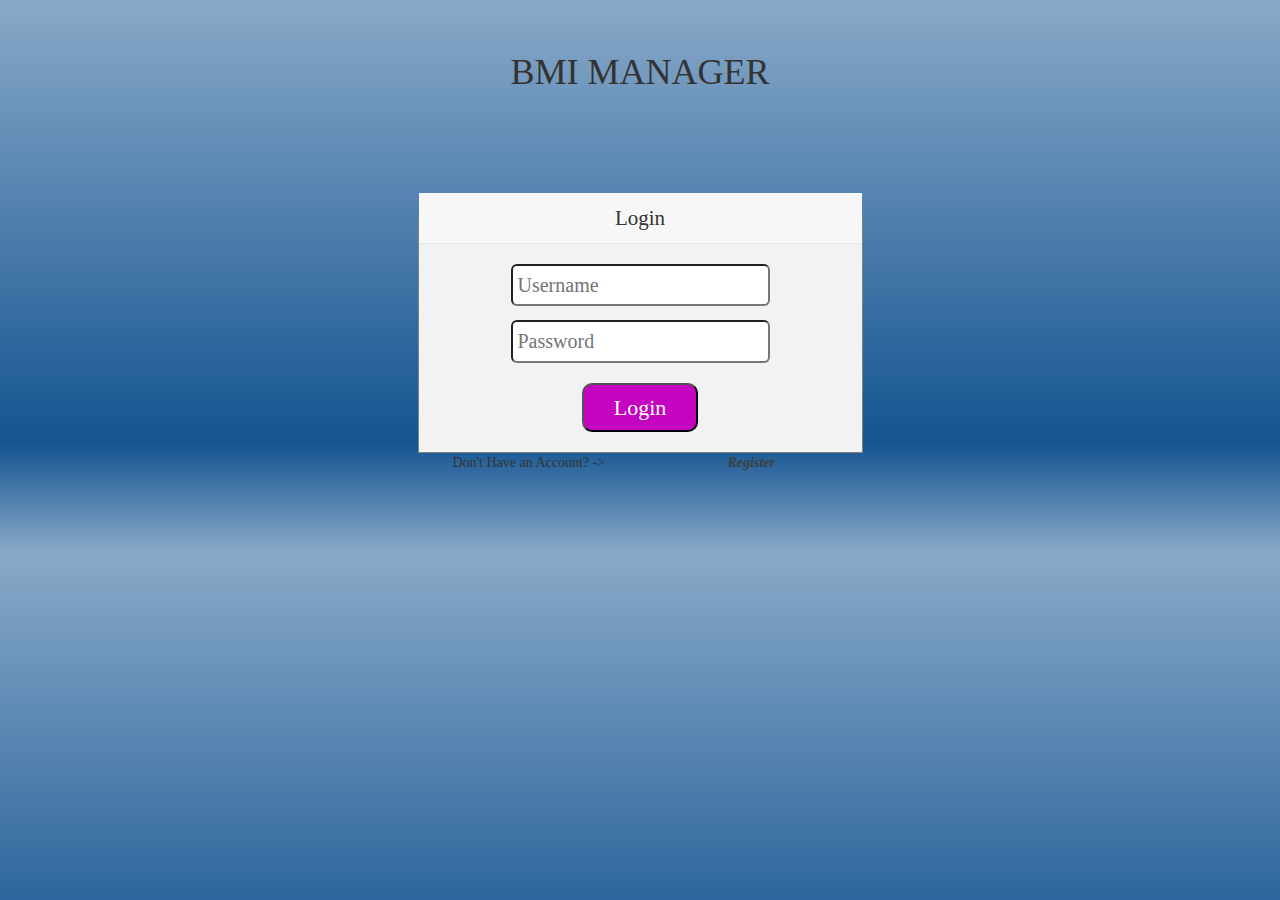
<file: templates/index.html>
<!DOCTYPE html>
<html>
<head>
	<link rel="stylesheet" style = "text/css" href="../static/css/style.css">
	<link href="../static/bootstrap/css/bootstrap.min.css" rel="stylesheet">
	<title>BMI Manager</title>
</head>
<body>
	<div class="basicTitle">
		<h1>BMI MANAGER</h1>
	</div>
	<div id="login">
		<form method="post" action="/login" id="loginForm">
			<fieldset>
				<legend>Login</legend>
				<div class= "col-sm-12">
				    <input type="text" name="name" placeholder="Username">
				</div>
				<div class= "col-sm-12 pass">
				    <input type="password" name="password" placeholder="Password">
				</div>
				<div class= "col-sm-12 login">
			   		<button type="submit">Login</button>
			    </div>
			</fieldset>
		</form>			
		<div class="col-sm-6">
			<span>Don't Have an Account? -></span>
		</div>
		<div id="regButton" class="col-sm-6">
			<a onclick="location.href = '/registration'">Register</a>
		</div>
	</div>
	<script src="../static/jQuery/jquery-2.1.4.min.js"></script>
	<script src="../static/jQuery/jqueryFormValidation.js"></script>
	<script src="../js/index.js"></script>
</body>
</html>
</file>
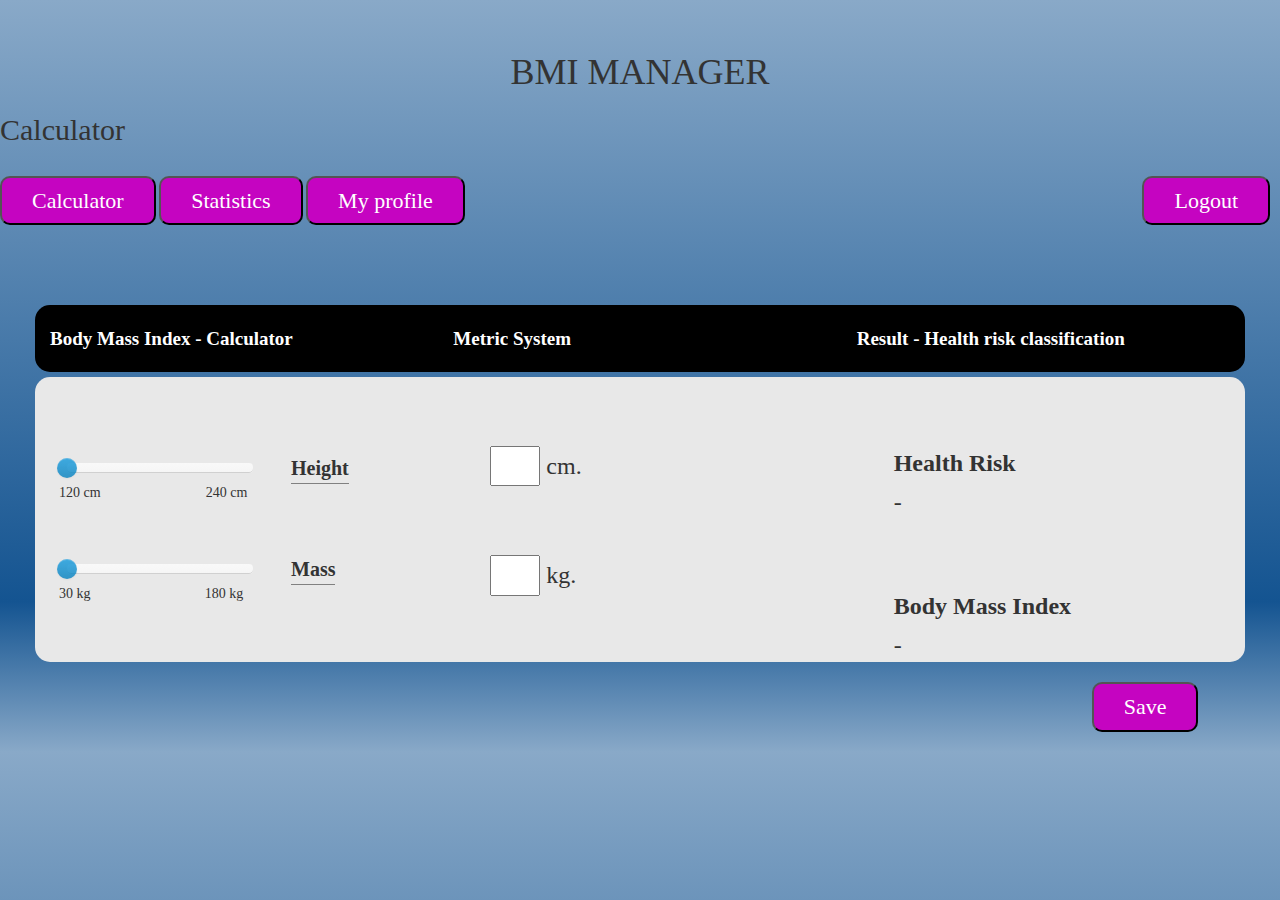
<file: templates/calculate.html>
<!DOCTYPE html>
<html>
	<head>
		<link rel="stylesheet" style = "text/css" href="../static/css/style.css">
		<link href="../static/bootstrap/css/bootstrap.min.css" rel="stylesheet">
		<link href="../static/slider/css/slider.css" rel="stylesheet">
		<title>BMI Manager</title>
	</head>
	<script src="../static/jQuery/jquery-2.1.4.min.js"></script>
	<script src="../static/slider/js/bootstrap-slider.js"></script>

<body>
	<div class="basicTitle">
		<h1>BMI MANAGER</h1>
	</div>
	<h2>Calculator</h2>
	<button class="calcBtn" type="submit" onclick="location.href = '/calculate'">Calculator</button>
	<button class="statisticBtn"type="submit" onclick="location.href = '/statistics'">Statistics</button>
	<button class="profileBtn" type="submit" onclick="location.href = '/profile'">My profile</button>
	<button class="logOutBtn"type="submit" onclick="location.href = '/logout'">Logout</button>

	<div id="calculateSystem">
		<div class="row titles">
			<div class="col-sm-4">
				<span>Body Mass Index - Calculator</span>
			</div>
			<div class="col-sm-4">
				<span>Metric System</span>
			</div>
			<div class="col-sm-4">
				<span>Result - Health risk classification</span>
			</div>
		</div>

		<div class="row calculator">
			<div class="col-sm-4">
				<div id="inputHeight" class="inputValue">
					<input type="text" class="slider1" data-slider-min="120" data-slider-max="240" data-slider-step="1" data-slider-orientation="horizontal" data-slider-selection="after"
					data-slider-tooltip="hide">
					<span class="inputTitle">Height</span>
				</div>
				<div id="inputMass" class="inputValue">
					<input type="text" class="slider2" data-slider-min="30" data-slider-max="180" data-slider-step="1" data-slider-orientation="horizontal" data-slider-selection="after"
					data-slider-tooltip="hide">
					<span class="inputTitle">Mass</span>
				</div>
			</div>

			<div class="col-sm-4">
				<div class="col-sm-12">
					<input type="text" class="mMetric" readonly>
					<span>cm.</span>
				</div>
				<div class="col-sm-12">
					<input type="text" class="kgMetric" readonly>
					<span>kg.</span>
				</div>
			</div>

			<div class="col-sm-4">
				<div class="col-sm-12">
					<label>Health Risk</label>
					<div><span class="risk">-</span></div>
				</div>
				<div class="col-sm-12">
					<label>Body Mass Index</label>
					<div><span class="bmi">-</span></div>
				</div>
			</div>	
		</div>
	</div>

	<div id="calculateBtn" class="row">
		<div class="col-sm-12 col-sm-offset-10">
			 <button type="submit">Save</button>
		</div>
		<span class="glyphicons glyphicons-gender-female"></span>
	</div>   
</body>
	<script src="../js/calculate.js"></script>
</html>
</file>
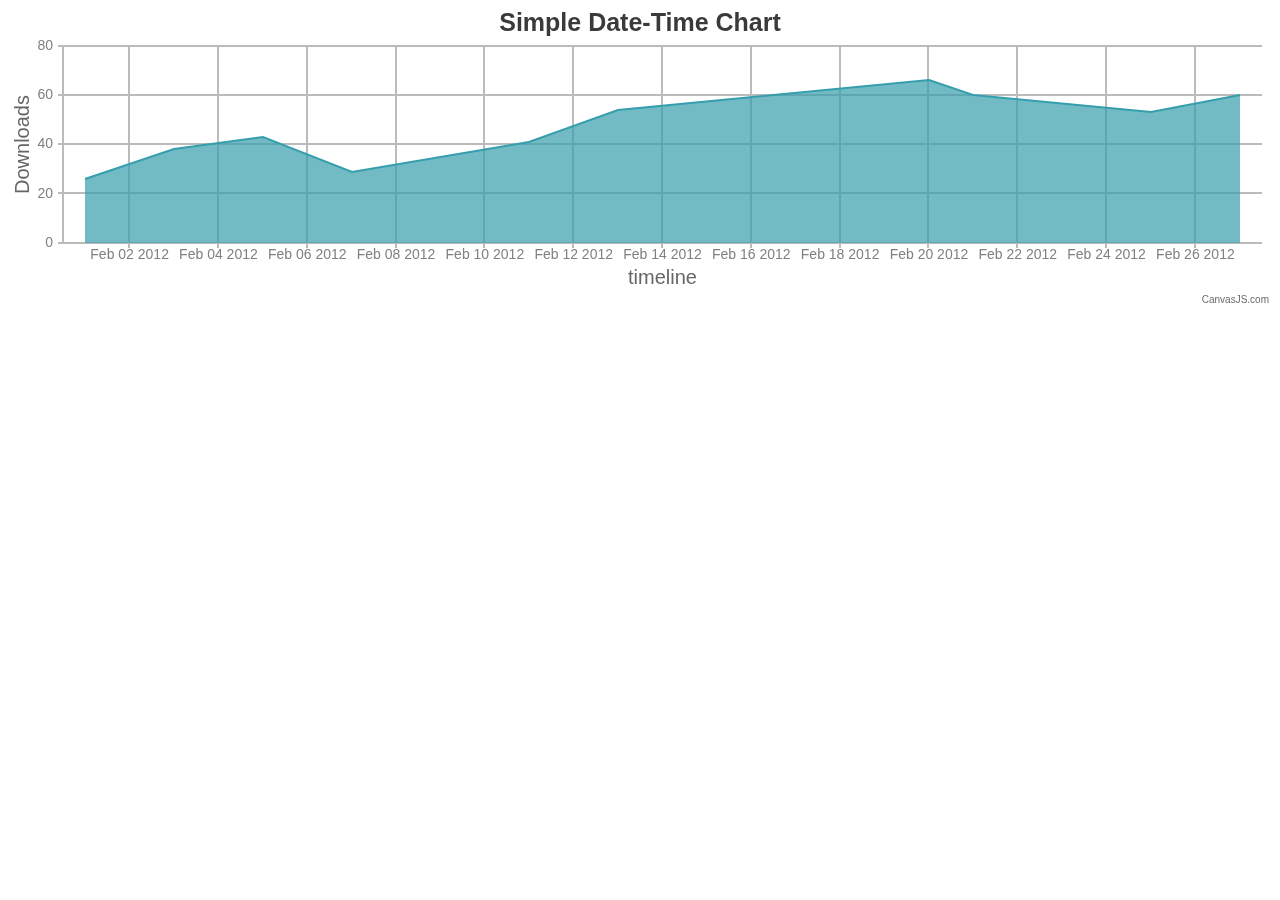
<file: templates/charts.html>
<!DOCTYPE HTML>
<html>
<head>  
<script type="text/javascript">
window.onload = function () {
    var chart = new CanvasJS.Chart("chartContainer",
    {
      title:{
        text: "Simple Date-Time Chart"
    },
    axisX:{
        title: "timeline",
        gridThickness: 2
    },
    axisY: {
        title: "Downloads"
    },
    data: [
    {        
        type: "area",
        dataPoints: [//array
        { x: new Date(2012, 01, 1), y: 26},
        { x: new Date(2012, 01, 3), y: 38},
        { x: new Date(2012, 01, 5), y: 43},
        { x: new Date(2012, 01, 7), y: 29},
        { x: new Date(2012, 01, 11), y: 41},
        { x: new Date(2012, 01, 13), y: 54},
        { x: new Date(2012, 01, 20), y: 66},
        { x: new Date(2012, 01, 21), y: 60},
        { x: new Date(2012, 01, 25), y: 53},
        { x: new Date(2012, 01, 27), y: 60}

        ]
    }
    ]
});

    chart.render();
}
</script>
<script type="text/javascript" src="../static/charts/canvasjs.min.js"></script>
</head>
<body>
<div id="chartContainer" style="height: 300px; width: 100%;">
</div>
</body>
</html>
</file>
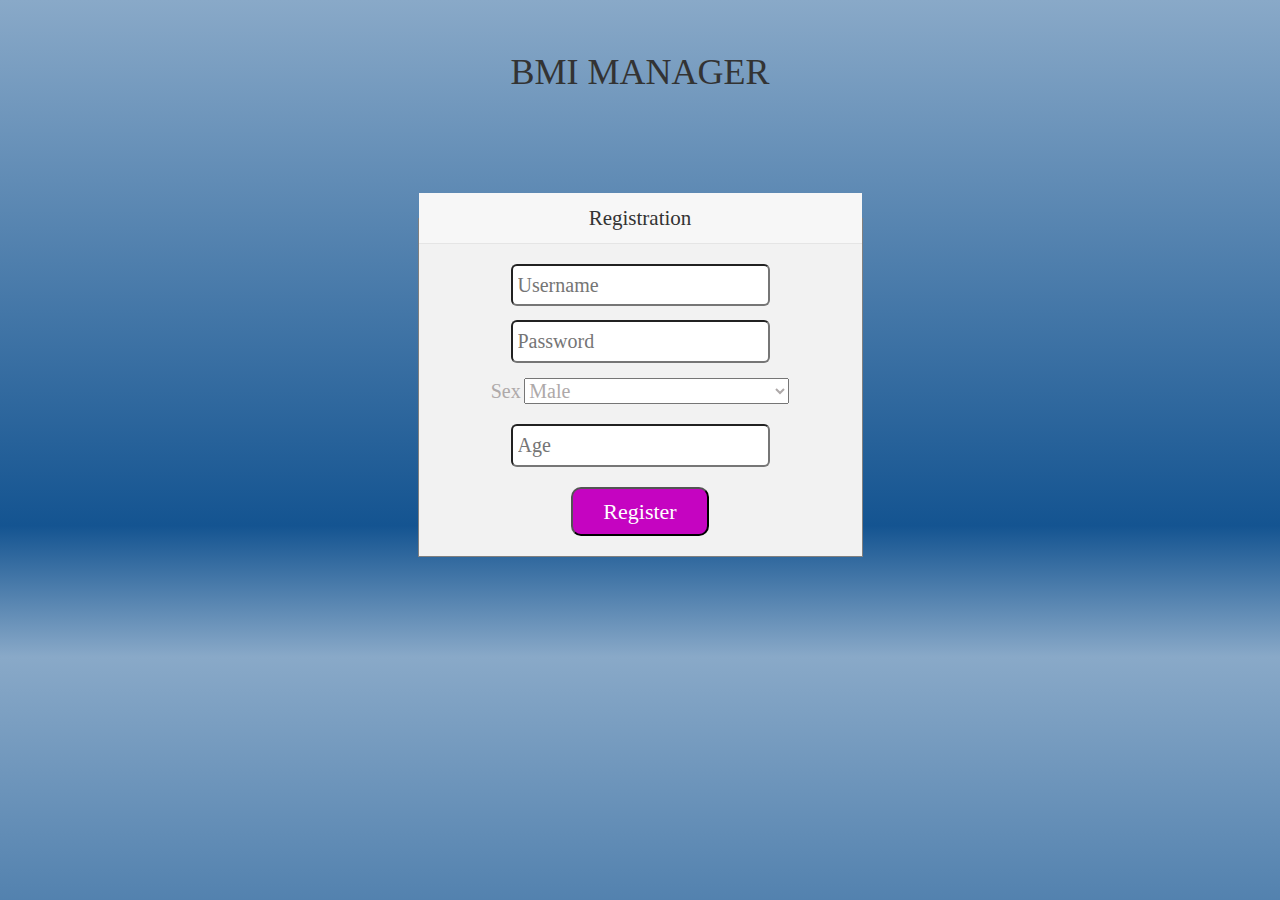
<file: templates/register.html>
<!DOCTYPE html>
<html>
<head>
	<link rel="stylesheet" style = "text/css" href="../static/css/style.css">
	<link href="../static/bootstrap/css/bootstrap.min.css" rel="stylesheet">
	<title>BMI Manager</title>
</head>
<body>
	<div class="basicTitle">
		<h1>BMI MANAGER</h1>
	</div>
	<div id="regForm">
		<form method="post" action="/register" if="registrationForm">
			<fieldset>
				<legend>Registration</legend>
				<div class="col-sm-12">
					<input type="text" name="name" placeholder="Username">
				</div>
			    <div class="col-sm-12 pass">
			      <input type="password" name="password" placeholder="Password">	
			    </div>
			  	<div class="col-sm-12 sex">
				    <label for="sex">Sex</label>
				    <select name="gender">
				    	<option value="M">Male</option>
				        <option value="F">Female</option>
				    </select>  		
			  	</div>
				<div class="col-sm-12 age">
					 <input type="text" id="age" name="age" placeholder="Age">
				</div>
			    <div class="col-sm-12 regButton">
			    	<button type="submit">Register</button>
			    </div>
			</fieldset>
		</form>
	</div>
    </script>
</body>
</html>
</file>
<file: static/css/style.css>
/*Basic style*/
body{
	font-family: cursive !important;
/*	background-color: #145491 !important;*/
	background: linear-gradient(#89A9C8, #145491 80%,#89A9C8) !important;
	background-repeat: no-repeat;
	overflow-x: hidden;
}

#login > h1{
	text-align: center;
}

#ex1Slider .slider-selection {
	background: #BABABA;
}

/*Login page*/
#login, #regForm, #profile{
   	text-align: center;
	width: 445px;
    margin: 100px auto;
}

.basicTitle{
	text-align: center;
	padding-top: 33px;
}

#login .col-sm-12 > input, #regForm .col-sm-12 > input{
	border-radius: 6px;
    font-size: 20px;
    padding: 5px;
}

.pass, .sex, .age{
	padding-top: 14px;
}

.sex label, .sex select{
	color: #AEA9A9;
	font-size: 20px;
    font-weight: normal;
}

.sex select{
	 width: 265px;
}

#regButton a{
    color: #3d3d3d;
    font-size: 14px;
    font-weight: bold;
    font-style: italic;
    padding: 3px 8px;
}

#login form fieldset, #regForm form fieldset{
	border: 1px solid grey !important;
	background-color: #F2F2F2;
}

#login legend, #regForm legend, #profile legend{
	background: #F7F7F7 !important; */
    border: 1px solid #781351 !important; 
    padding: 10px 0;
}

/*Calculate system page*/
#calculateSystem{
	padding: 60px 50px 0;
}

#calculateSystem #inputHeight:before{
	content:"120 cm";
	position: absolute;
    top: 106px;
    left: 24px;
}

#calculateSystem #inputHeight:after{
	content:"240 cm";
	position: absolute;
    top: 106px;
    right: 191px;
}

#calculateSystem .inputValue{
	margin: 80px 0;
}

#calculateSystem #inputMass:before{
	content:"30 kg";
	position: absolute;
    top: 207px;
    left: 24px;
}

#calculateSystem #inputMass:after{
	content:"180 kg";
	position: absolute;
    top: 207px;
    right: 195px;
}

#calculateSystem #inputAge:before{
	content:"18";
	position: absolute;
    top: 215px;
    left: 21px;
}

#calculateSystem #inputAge:after{
	content:"99";
	position: absolute;
    top: 215px;
    right: 247px;
}

#calculateSystem .inputTitle{
	margin: -3px 0 0 38px;
    position: absolute;
    font-weight: bold;
    font-size: 20px;
    border-bottom: 1px solid grey;
}

.titles{
	background: black;
    padding: 20px 0px;
    color: white;
    font-weight: bold;
    font-size: 19px;
    border-radius: 15px;
    margin-bottom: 5px;
}

.calculator{
	background-color: #e8e8e8;
	border-radius: 15px;
}

.calculator .col-sm-4:nth-child(1){
	padding-left: 32px;
}

#calculateBtn button, #login .login button, .regButton button, .calcBtn, .logOutBtn, .profileBtn,.statisticBtn{
	color: white;
	background-color: #c504c1;
	padding: 7px 30px;
    margin: 20px 0;
    border-radius: 10px;
    font-size: 22px;
}

.logOutBtn{
	float: right;
	margin-right: 10px;
}

.ownBtn, .allBtn{
	color: white;
	background-color: #c504c1;
	padding: 20px 75px;
    margin: 20px 0;
    border-radius: 10px;
    font-size: 22px;
}

.mMetric, .kgMetric, .ageMetric{
	width: 50px;
}

#calculateSystem .col-sm-4 > .col-sm-12{
	padding-top: 69px;
	padding-left: 37px;
    font-size: 24px;;
}

/*Profile page*/
#profile fieldset .col-sm-6{
	font-size: 22px;
}

#profile .col-sm-6 > div{
	padding-top: 8px;
}

#profile legend{
	margin: 0;
}

#profile fieldset{
	background-color: #F2F2F2;
}
</file>
<file: static/slider/css/slider.css>
/*!
 * Slider for Bootstrap
 *
 * Copyright 2012 Stefan Petre
 * Licensed under the Apache License v2.0
 * http://www.apache.org/licenses/LICENSE-2.0
 *
 */
.slider {
  display: inline-block;
  vertical-align: middle;
  position: relative;
}
.slider.slider-horizontal {
  width: 210px;
  height: 20px;
}
.slider.slider-horizontal .slider-track {
  height: 10px;
  width: 100%;
  margin-top: -5px;
  top: 50%;
  left: 0;
}
.slider.slider-horizontal .slider-selection {
  height: 100%;
  top: 0;
  bottom: 0;
}
.slider.slider-horizontal .slider-handle {
  margin-left: -10px;
  margin-top: -5px;
}
.slider.slider-horizontal .slider-handle.triangle {
  border-width: 0 10px 10px 10px;
  width: 0;
  height: 0;
  border-bottom-color: #0480be;
  margin-top: 0;
}
.slider.slider-vertical {
  height: 210px;
  width: 20px;
}
.slider.slider-vertical .slider-track {
  width: 10px;
  height: 100%;
  margin-left: -5px;
  left: 50%;
  top: 0;
}
.slider.slider-vertical .slider-selection {
  width: 100%;
  left: 0;
  top: 0;
  bottom: 0;
}
.slider.slider-vertical .slider-handle {
  margin-left: -5px;
  margin-top: -10px;
}
.slider.slider-vertical .slider-handle.triangle {
  border-width: 10px 0 10px 10px;
  width: 1px;
  height: 1px;
  border-left-color: #0480be;
  margin-left: 0;
}
.slider input {
  display: none;
}
.slider .tooltip-inner {
  white-space: nowrap;
}
.slider-track {
  position: absolute;
  cursor: pointer;
  background-color: #f7f7f7;
  background-image: -moz-linear-gradient(top, #f5f5f5, #f9f9f9);
  background-image: -webkit-gradient(linear, 0 0, 0 100%, from(#f5f5f5), to(#f9f9f9));
  background-image: -webkit-linear-gradient(top, #f5f5f5, #f9f9f9);
  background-image: -o-linear-gradient(top, #f5f5f5, #f9f9f9);
  background-image: linear-gradient(to bottom, #f5f5f5, #f9f9f9);
  background-repeat: repeat-x;
  filter: progid:DXImageTransform.Microsoft.gradient(startColorstr='#fff5f5f5', endColorstr='#fff9f9f9', GradientType=0);
  -webkit-box-shadow: inset 0 1px 2px rgba(0, 0, 0, 0.1);
  -moz-box-shadow: inset 0 1px 2px rgba(0, 0, 0, 0.1);
  box-shadow: inset 0 1px 2px rgba(0, 0, 0, 0.1);
  -webkit-border-radius: 4px;
  -moz-border-radius: 4px;
  border-radius: 4px;
}
.slider-selection {
  position: absolute;
  background-color: #f7f7f7;
  background-image: -moz-linear-gradient(top, #f9f9f9, #f5f5f5);
  background-image: -webkit-gradient(linear, 0 0, 0 100%, from(#f9f9f9), to(#f5f5f5));
  background-image: -webkit-linear-gradient(top, #f9f9f9, #f5f5f5);
  background-image: -o-linear-gradient(top, #f9f9f9, #f5f5f5);
  background-image: linear-gradient(to bottom, #f9f9f9, #f5f5f5);
  background-repeat: repeat-x;
  filter: progid:DXImageTransform.Microsoft.gradient(startColorstr='#fff9f9f9', endColorstr='#fff5f5f5', GradientType=0);
  -webkit-box-shadow: inset 0 -1px 0 rgba(0, 0, 0, 0.15);
  -moz-box-shadow: inset 0 -1px 0 rgba(0, 0, 0, 0.15);
  box-shadow: inset 0 -1px 0 rgba(0, 0, 0, 0.15);
  -webkit-box-sizing: border-box;
  -moz-box-sizing: border-box;
  box-sizing: border-box;
  -webkit-border-radius: 4px;
  -moz-border-radius: 4px;
  border-radius: 4px;
}
.slider-handle {
  position: absolute;
  width: 20px;
  height: 20px;
  background-color: #0e90d2;
  background-image: -moz-linear-gradient(top, #149bdf, #0480be);
  background-image: -webkit-gradient(linear, 0 0, 0 100%, from(#149bdf), to(#0480be));
  background-image: -webkit-linear-gradient(top, #149bdf, #0480be);
  background-image: -o-linear-gradient(top, #149bdf, #0480be);
  background-image: linear-gradient(to bottom, #149bdf, #0480be);
  background-repeat: repeat-x;
  filter: progid:DXImageTransform.Microsoft.gradient(startColorstr='#ff149bdf', endColorstr='#ff0480be', GradientType=0);
  -webkit-box-shadow: inset 0 1px 0 rgba(255,255,255,.2), 0 1px 2px rgba(0,0,0,.05);
  -moz-box-shadow: inset 0 1px 0 rgba(255,255,255,.2), 0 1px 2px rgba(0,0,0,.05);
  box-shadow: inset 0 1px 0 rgba(255,255,255,.2), 0 1px 2px rgba(0,0,0,.05);
  opacity: 0.8;
  border: 0px solid transparent;
}
.slider-handle.round {
  -webkit-border-radius: 20px;
  -moz-border-radius: 20px;
  border-radius: 20px;
}
.slider-handle.triangle {
  background: transparent none;
}
</file>
